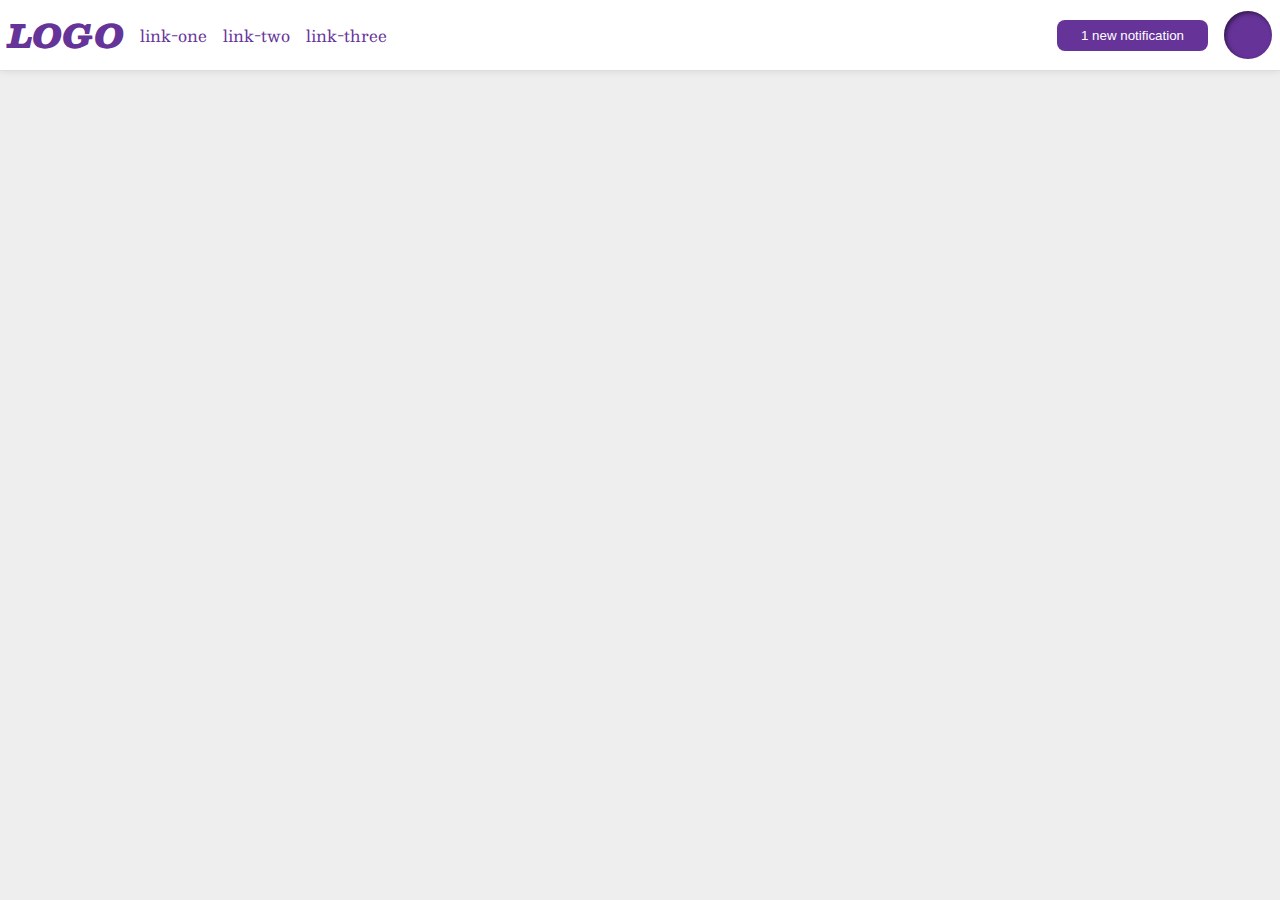
<file: foundations/flex/03-flex-header-2/index.html>
<!DOCTYPE html>
<html lang="en">
  <head>
    <meta charset="UTF-8">
    <meta http-equiv="X-UA-Compatible" content="IE=edge">
    <meta name="viewport" content="width=device-width, initial-scale=1.0">
    <title>Flex Header 2</title>
    <link rel="stylesheet" href="style.css">
  </head>
  <body>
    <div class="header">
      
      <div class="left">
          <div class="logo">
            LOGO
          </div>
          <ul class="links">
            <li><a href="https://google.com">link-one</a></li>
            <li><a href="https://google.com">link-two</a></li>
            <li><a href="https://google.com">link-three</a></li>
          </ul>
        </div>

        <div class="right">
          <button class="notifications">
            1 new notification
          </button>
          <div class="profile-image"></div>
        </div>
    </div>
  </body>
</html>
</file>
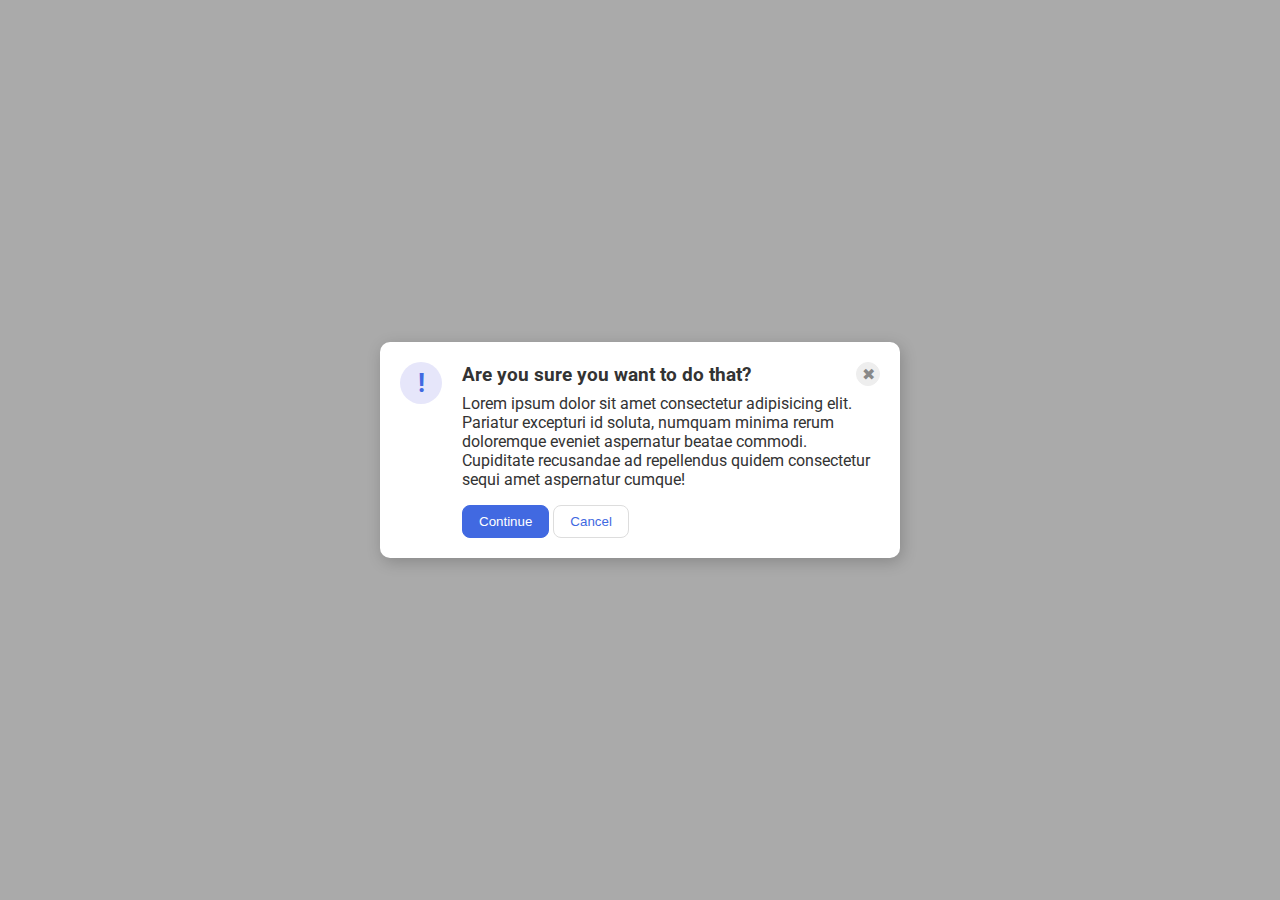
<file: foundations/flex/05-flex-modal/index.html>
<!DOCTYPE html>
<html lang="en">
  <head>
    <meta charset="UTF-8">
    <meta http-equiv="X-UA-Compatible" content="IE=edge">
    <meta name="viewport" content="width=device-width, initial-scale=1.0">
    <link rel="stylesheet" href="style.css">
    <title>Modal</title>
  </head>
  <body>
    <div class="modal">
      <div class="icon">!</div>

      <div class="container"> <!-- braucht kein css, alles automatisch durch inline und block korrekt-->
        <div class="header">Are you sure you want to do that?
            <button class="close-button">✖</button>
        </div>
        <div class="text">Lorem ipsum dolor sit amet consectetur adipisicing elit. Pariatur excepturi id soluta, numquam minima rerum doloremque eveniet aspernatur beatae commodi. Cupiditate recusandae ad repellendus quidem consectetur sequi amet aspernatur cumque!</div>
        <button class="continue">Continue</button>
        <button class="cancel">Cancel</button>
      </div>
        
    </div>
  </body>
</html>
</file>
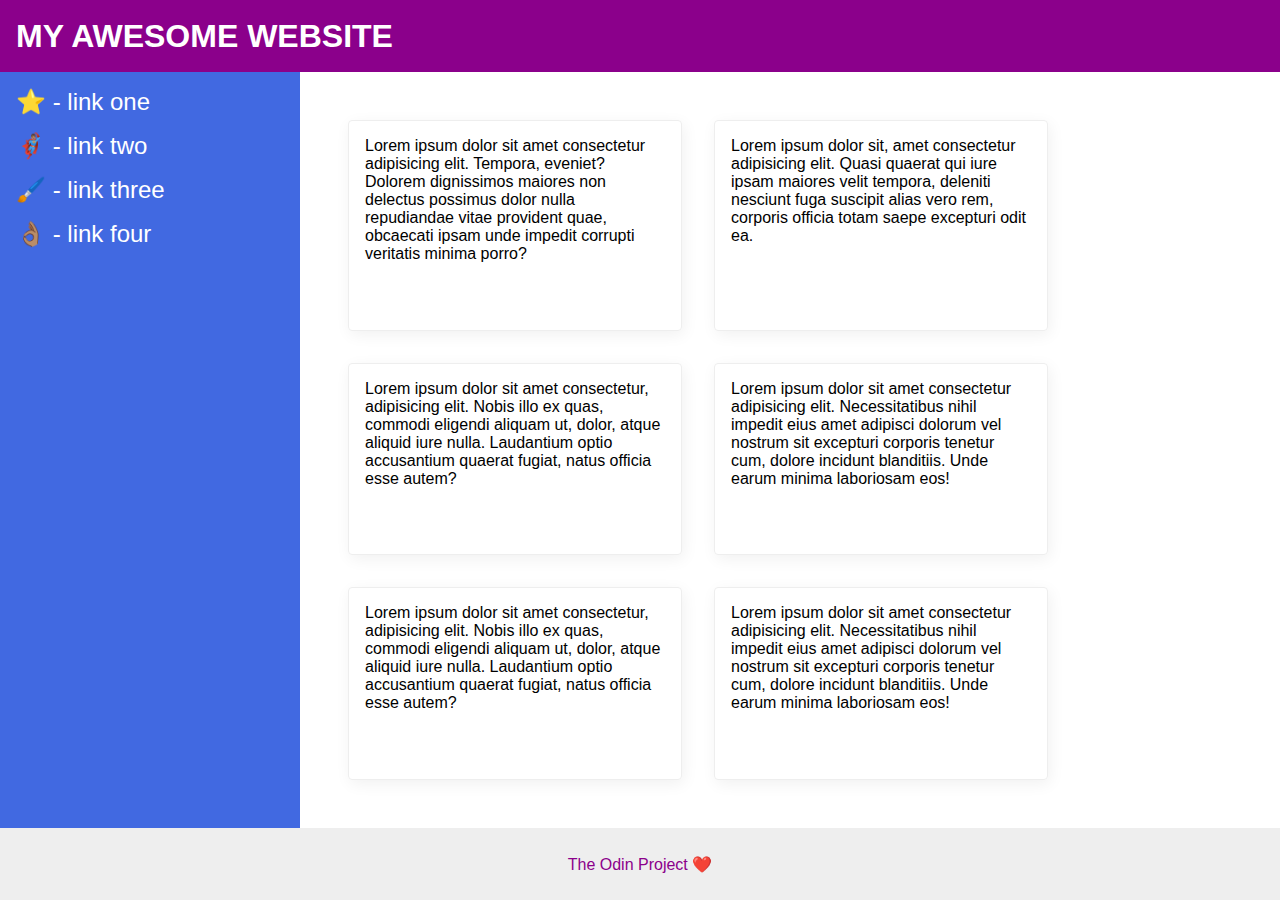
<file: foundations/flex/07-flex-layout-2/index.html>
<!DOCTYPE html>
<html lang="en">
  <head>
    <meta charset="UTF-8">
    <meta http-equiv="X-UA-Compatible" content="IE=edge">
    <meta name="viewport" content="width=device-width, initial-scale=1.0">
    <title>The Holy Grail</title>
    <link rel="stylesheet" href="style.css">
  </head>
  <body>
    <div class="header">
      MY AWESOME WEBSITE
    </div>
    
    <div class="maincontent">
    <div class="sidebar">
      <ul>
        <li><a href="#">⭐ - link one</a></li>
        <li><a href="#">🦸🏽‍♂️ - link two</a></li>
        <li><a href="#">🖌️ - link three</a></li>
        <li><a href="#">👌🏽 - link four</a></li>
      </ul>
    </div>

    <div class="cardcontainer">
    <div class="card">Lorem ipsum dolor sit amet consectetur adipisicing elit. Tempora, eveniet? Dolorem dignissimos maiores non delectus possimus dolor nulla repudiandae vitae provident quae, obcaecati ipsam unde impedit corrupti veritatis minima porro?</div>
    <div class="card">Lorem ipsum dolor sit, amet consectetur adipisicing elit. Quasi quaerat qui iure ipsam maiores velit tempora, deleniti nesciunt fuga suscipit alias vero rem, corporis officia totam saepe excepturi odit ea.</div>
    <div class="card">Lorem ipsum dolor sit amet consectetur, adipisicing elit. Nobis illo ex quas, commodi eligendi aliquam ut, dolor, atque aliquid iure nulla. Laudantium optio accusantium quaerat fugiat, natus officia esse autem?</div>
    <div class="card">Lorem ipsum dolor sit amet consectetur adipisicing elit. Necessitatibus nihil impedit eius amet adipisci dolorum vel nostrum sit excepturi corporis tenetur cum, dolore incidunt blanditiis. Unde earum minima laboriosam eos!</div>
    <div class="card">Lorem ipsum dolor sit amet consectetur, adipisicing elit. Nobis illo ex quas, commodi eligendi aliquam ut, dolor, atque aliquid iure nulla. Laudantium optio accusantium quaerat fugiat, natus officia esse autem?</div>
    <div class="card">Lorem ipsum dolor sit amet consectetur adipisicing elit. Necessitatibus nihil impedit eius amet adipisci dolorum vel nostrum sit excepturi corporis tenetur cum, dolore incidunt blanditiis. Unde earum minima laboriosam eos!</div>
    </div>
    </div>

    <div class="footer">
      The Odin Project ❤️
    </div>
  </body>
</html>
</file>
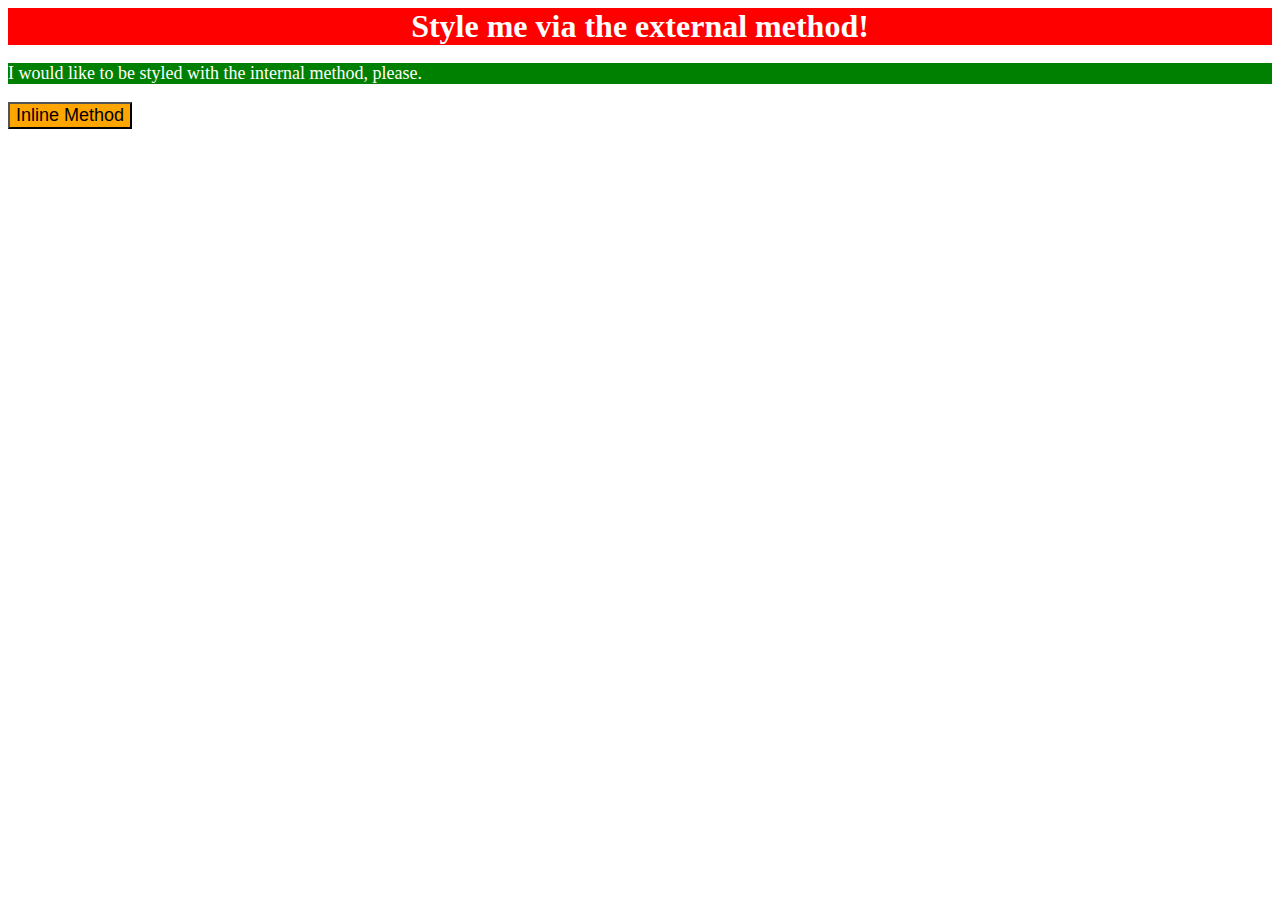
<file: foundations/intro-to-css/01-css-methods/index.html>
<!DOCTYPE html>
<html lang="en">
  <head>
    <meta charset="UTF-8">
    <meta http-equiv="X-UA-Compatible" content="IE=edge">
    <meta name="viewport" content="width=device-width, initial-scale=1.0">
    <title>Methods for Adding CSS</title>
    <link rel="stylesheet" href="style.css">
    <style>
      div {
        background-color: red;
        color:white;
        font-size: 32px;
        text-align: center;
        font-weight: bold;
      }
    </style>
  </head>
  <body>
    <div>Style me via the external method!</div>
    <p style="background-color: green; color: white; font-size: 18px;">I would like to be styled with the internal method, please.</p>
    <button>Inline Method</button>
  </body>
</html>
</file>
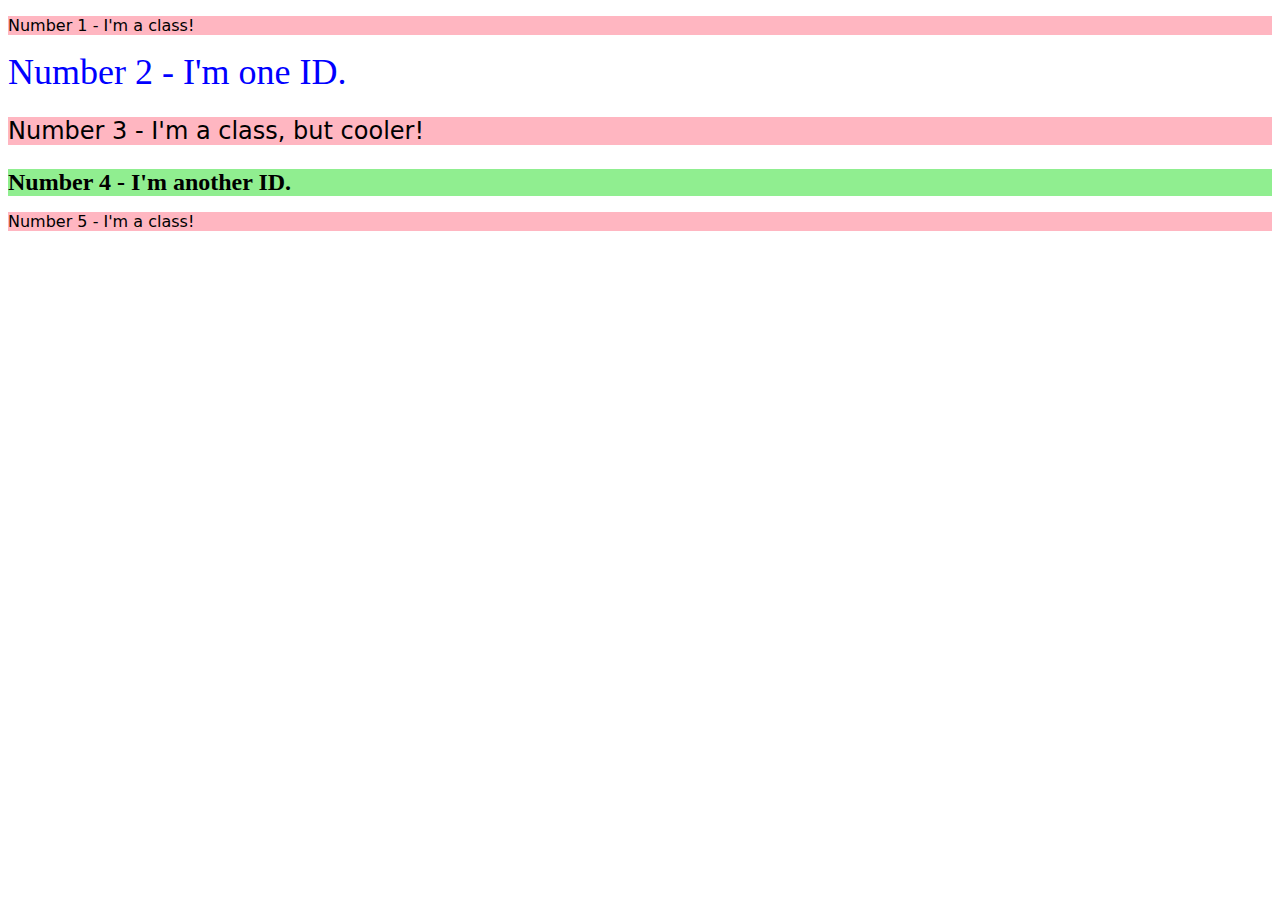
<file: foundations/intro-to-css/02-class-id-selectors/index.html>
<!DOCTYPE html>
<html lang="en">
  <head>
    <meta charset="UTF-8">
    <meta http-equiv="X-UA-Compatible" content="IE=edge">
    <meta name="viewport" content="width=device-width, initial-scale=1.0">
    <title>Class and ID Selectors</title>
    <link rel="stylesheet" href="style.css">
  </head>
  <body>
    <p class="odd">Number 1 - I'm a class!</p>
    <div id="second">Number 2 - I'm one ID.</div>
    <p class="odd cooler">Number 3 - I'm a class, but cooler!</p>
    <div id="fourth">Number 4 - I'm another ID.</div>
    <p class="odd">Number 5 - I'm a class!</p>
  </body>
</html>
</file>
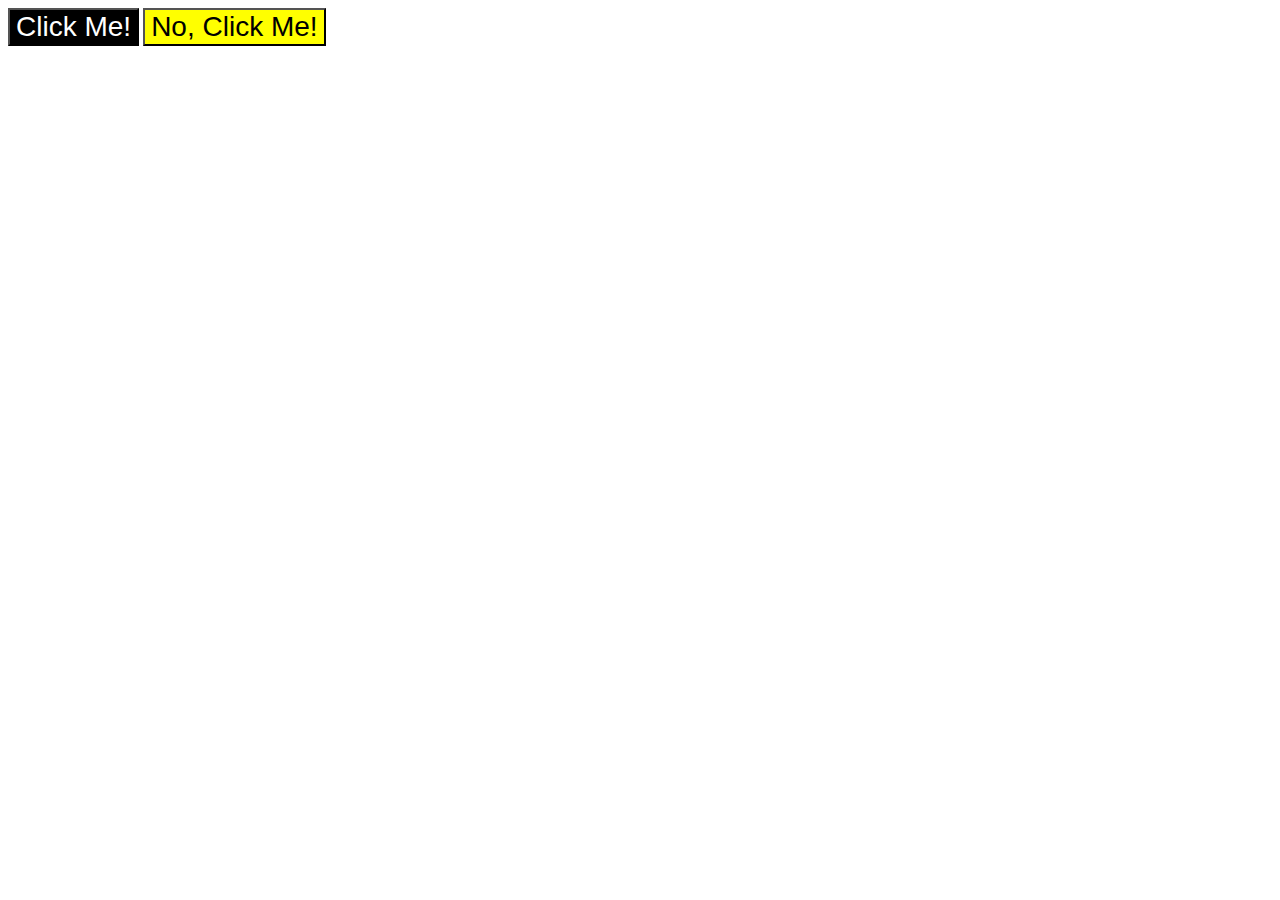
<file: foundations/intro-to-css/03-grouping-selectors/index.html>
<!DOCTYPE html>
<html lang="en">
  <head>
    <meta charset="UTF-8">
    <meta http-equiv="X-UA-Compatible" content="IE=edge">
    <meta name="viewport" content="width=device-width, initial-scale=1.0">
    <title>Grouping Selectors</title>
    <link rel="stylesheet" href="style.css">
  </head>
  <body>
    <button class="first both">Click Me!</button>
    <button class="second both">No, Click Me!</button>
  </body>
</html>
</file>
<file: foundations/flex/03-flex-header-2/style.css>
/* this is some magical font-importing.  
you'll learn about it later. */
@import url('https://fonts.googleapis.com/css2?family=Besley:ital,wght@0,400;1,900&display=swap');

body {
  margin: 0;
  background: #eee;
  font-family: Besley, serif;
}

.header {
  background: white;
  border-bottom: 1px solid #ddd;
  box-shadow: 0 0 8px rgba(0,0,0,.1);
  display: flex;
  padding: 8px;
  justify-content: space-between;
}

.left, .right
{
display: flex;
 gap: 16px;
 align-items: center;
}



.profile-image {
  background: rebeccapurple;
  box-shadow: inset 2px 2px 4px rgba(0,0,0,.5);
  border-radius: 50%;
  width: 48px;
  height: 48px;
}

.logo {
  color: rebeccapurple;
  font-size: 32px;
  font-weight: 900;
  font-style: italic;
}

button {
  border: none;
  border-radius: 8px;
  background: rebeccapurple;
  color: white;
  padding: 8px 24px;
}

a {
  /* this removes the line under our links */
  text-decoration: none;
  color: rebeccapurple;
}

ul {
  list-style-type: none;
  display: flex;
  gap: 16px;
  margin: 0;
  padding: 0;
}
</file>
<file: foundations/flex/05-flex-modal/style.css>
@import url('https://fonts.googleapis.com/css2?family=Roboto:wght@400;700&display=swap');

html, body {
  height: 100%;
}

body {
  font-family: Roboto, sans-serif;
  margin: 0;
  background: #aaa;
  color: #333;
  /* I'll give you this one for free lol */
  display: flex;
  align-items: center;
  justify-content: center;
}

.modal { /*hat das icon und die Klasse des Containers, also der Rest*/
  background: white;
  width: 480px;
  border-radius: 10px;
  box-shadow: 2px 4px 16px rgba(0,0,0,.2);
  display: flex; 
  gap: 20px; 
  padding: 20px;
}

.header{ /*hat den header test und den x-button*/
  font-weight: bold;
  font-size: larger;
  display: flex;
  align-items: center;
  justify-content: space-between;
  margin-bottom: 8px;
}

.text{
  margin-bottom: 16px;
}
.icon {
  color: royalblue;
  font-size: 26px;
  font-weight: 700;
  background: lavender;
  width: 42px;
  height: 42px;
  border-radius: 50%;
  display: flex;
  align-items: center;
  justify-content: center;
  flex-shrink: 0; /* damit das icon nicht gequetscht wird*/
}

.close-button {
  background: #eee;
  border-radius: 50%;
  color: #888;
  font-weight: 400;
  font-size: 16px;
  height: 24px;
  width: 24px;
  display: flex;
  align-items: center;
  justify-content: center;
  border: 1px solid #eee;
  padding: 0;
}

button {
  cursor: pointer;
  padding: 8px 16px; /* weil eigenes spacing, brauchen wir kein extra container drum, der das macht*/
  border-radius: 8px;
}

button.continue {
  background: royalblue;
  border: 1px solid royalblue;
  color: white;
}

button.cancel {
  background: white;
  border: 1px solid #ddd;
  color: royalblue;
}
</file>
<file: foundations/flex/07-flex-layout-2/style.css>
body {
  font-family: -apple-system, BlinkMacSystemFont, 'Segoe UI', Roboto, Oxygen, Ubuntu, Cantarell, 'Open Sans', 'Helvetica Neue', sans-serif;
  margin: 0;
  min-height: 100vh;
  display: flex;
  flex-direction: column;
}

.header {
  height: 72px;
  background: darkmagenta;
  color: white;
  font-size: 32px;
  font-weight: 900;
  padding: 0 16px;
  display: flex;
  align-items: center;
}

.footer {
  height: 72px;
  background: #eee;
  color: darkmagenta;
  display: flex;
  justify-content: center;
  align-items: center;
}

.sidebar {
  width: 300px;
  background: royalblue;
  box-sizing: border-box;
  flex-shrink: 0;
  padding: 16px;
  
}

.card {
  border: 1px solid #eee;
  box-shadow: 2px 4px 16px rgba(0,0,0,.06);
  border-radius: 4px;
  padding: 16px;
  width:300px;

}

.cardcontainer{
  display: flex;
  flex-wrap: wrap;
  padding: 48px;
  gap: 32px;
}

a{
  text-decoration: none;
  color: white;
  font-size: 24px;
}

ul{
  list-style: none;
 margin: 0;
 padding: 0;
}

li{
  margin-bottom: 16px;
}

.maincontent{
  display: flex;
  flex: 1;
}
</file>
<file: foundations/intro-to-css/01-css-methods/style.css>
button {
    background-color: orange;
    font-size: 18px;
}
</file>
<file: foundations/intro-to-css/02-class-id-selectors/style.css>
.odd{
    background-color: lightpink;
    font-family: "Verdana", "DejaVu Sans", sans-serif;
}

.cooler
{
    font-size: 24px;
}

#second
{color:blue;
font-size: 36px;}

#fourth{
    background-color: lightgreen;
    font-size: 24px;
    font-weight: bold;
}
</file>
<file: foundations/intro-to-css/03-grouping-selectors/style.css>
.first
{
    background-color: black;
    color: white;
}

.second
{
    background-color: yellow;
}

.first,
.second
{
    font-size: 28px;
    font-family: "Helvetica", "Times New Roman", "sans-serif";
}
</file>
